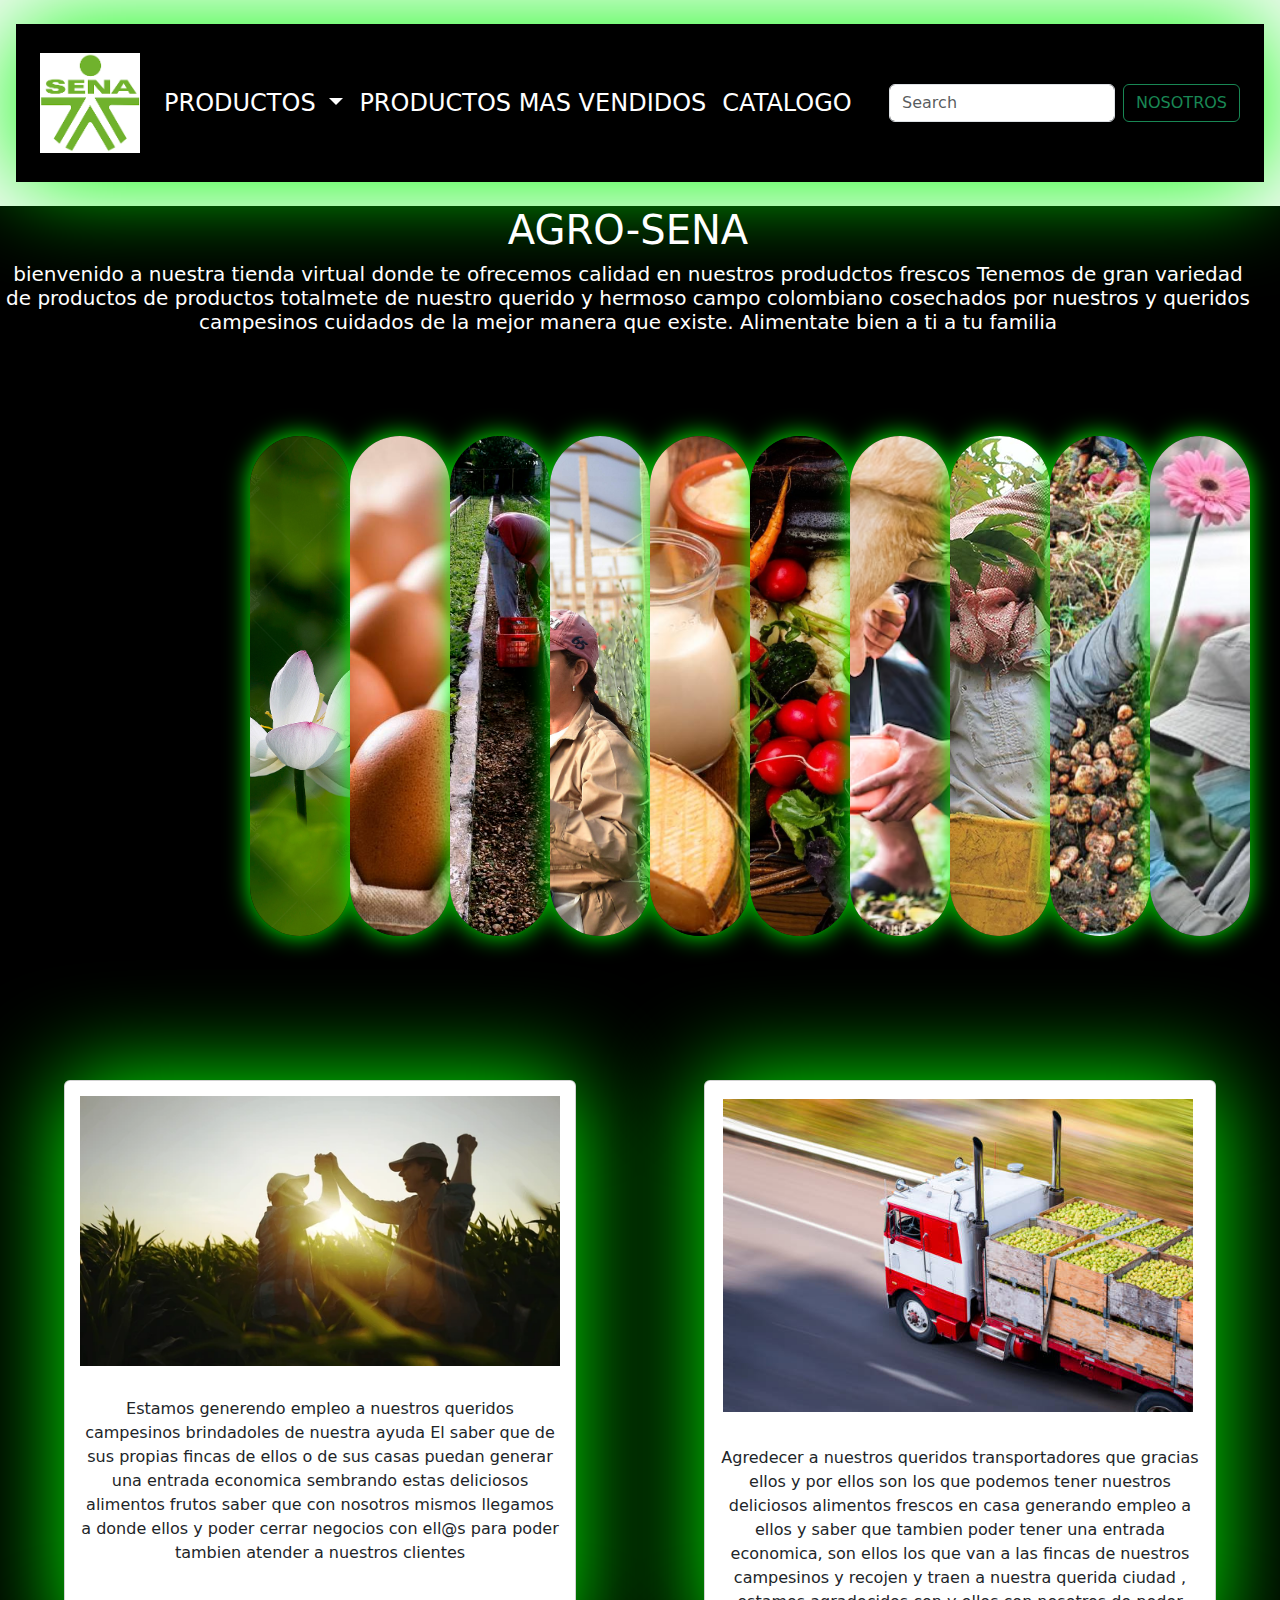
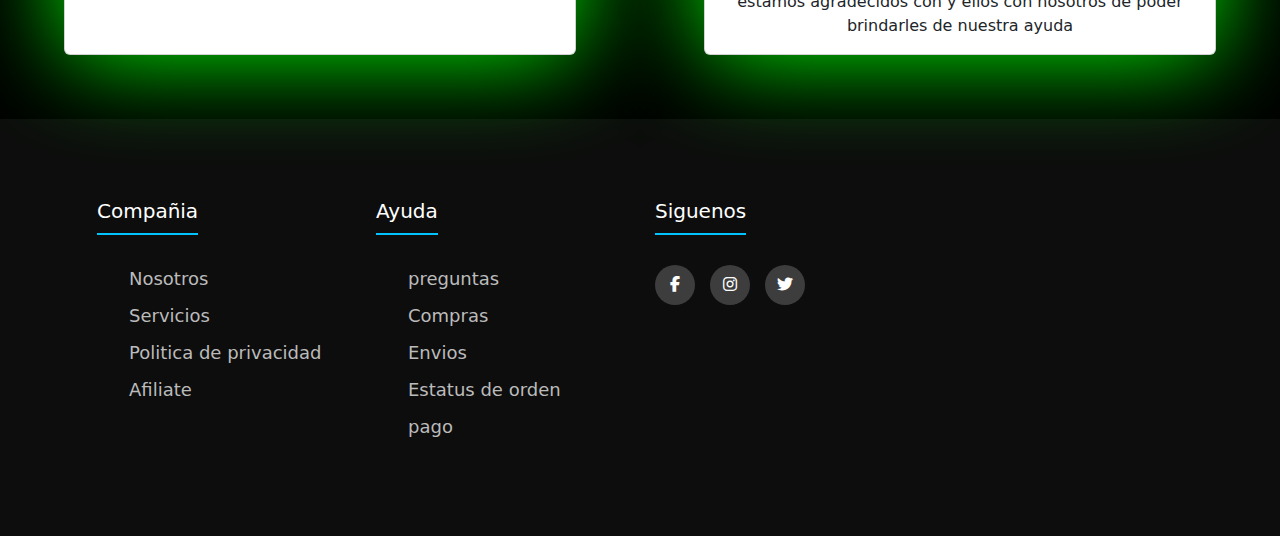
<file: proyecto/inicio/index.html>
<!doctype html>
<html lang="en">
  <head>
    <meta charset="utf-8">
    <meta name="viewport" content="width=device-width, initial-scale=1">
    <title>Bootstrap demo</title>
    <link rel="stylesheet" href="style.css">
    <link href="https://cdn.jsdelivr.net/npm/bootstrap@5.3.3/dist/css/bootstrap.min.css" rel="stylesheet" integrity="sha384-QWTKZyjpPEjISv5WaRU9OFeRpok6YctnYmDr5pNlyT2bRjXh0JMhjY6hW+ALEwIH" crossorigin="anonymous">
    <link rel="stylesheet" href="https://cdnjs.cloudflare.com/ajax/libs/font-awesome/6.2.1/css/all.min.css">    
    <link href="https://cdn.jsdelivr.net/npm/bootstrap@5.3.3/dist/css/bootstrap.min.css" rel="stylesheet" integrity="sha384-QWTKZyjpPEjISv5WaRU9OFeRpok6YctnYmDr5pNlyT2bRjXh0JMhjY6hW+ALEwIH" crossorigin="anonymous">   
    <link rel="stylesheet" href="https://cdn.jsdelivr.net/npm/bootstrap-icons@1.11.3/font/bootstrap-icons.min.css">
  </head>
  <body>
    <script src="https://cdn.jsdelivr.net/npm/bootstrap@5.3.3/dist/js/bootstrap.bundle.min.js" integrity="sha384-YvpcrYf0tY3lHB60NNkmXc5s9fDVZLESaAA55NDzOxhy9GkcIdslK1eN7N6jIeHz" crossorigin="anonymous"></script>


    <!-- NAVBAAR-->
    <nav class="navbar navbar-expand-lg bg-body-tertiary">
      <div class="container-fluid m-3 p-4  ">
        <a class="navbar-brand fs 4 active " href="#">
          <img src="imagenes1/images.png" alt="logo" width="100px">
        </a>
        <button class="navbar-toggler" type="button" data-bs-toggle="collapse" data-bs-target="#navbarSupportedContent" aria-controls="navbarSupportedContent" aria-expanded="false" aria-label="Toggle navigation">
          <span class="navbar-toggler-icon"></span>
        </button>
        <div class="collapse navbar-collapse" id="navbarSupportedContent">
          <ul class="navbar-nav me-auto mb-2 mb-lg-0">
            <li class="nav-item dropdown">
              <a class="nav-link dropdown-toggle fs-4 text-white" href="#" role="button" data-bs-toggle="dropdown" aria-expanded="false">
                PRODUCTOS
              </a>
              <ul class="dropdown-menu">
                <li><a class="dropdown-item" href="#">LACTEOS</a></li>
                <li><a class="dropdown-item" href="#">FRUTAS</a></li>
                <li><a class="dropdown-item">VERDURAS</a></li>
                <li><a class="dropdown-item" href="#">HORTALIZAS</a></li>
              </ul>
            </li>
            <li class="nav-item">
              <a class="nav-link fs-4 text-white" href="#">PRODUCTOS MAS VENDIDOS</a>
            </li>
            <li class="nav-item">
              <a class="nav-link  fs-4 text-white" aria-disabled="true">CATALOGO</a>
            </li>
          </ul>
          <form class="d-flex" role="search">
            <input class="form-control me-2" type="search" placeholder="Search" aria-label="Search">
            <button class="btn btn-outline-success" type="submit">NOSOTROS</button>
          </form>
        </div>
      </div>
    </nav>


    <!--overley-->
    <div class="overley">
      <div class="row">
        <div class="overley" >
        <h1 class="titulo text-center text-white"> AGRO-SENA </h1>
        <h5 class="parrafo col-lg-12  col-sm-12  col-sm-12 text-center text-white"> bienvenido a nuestra tienda virtual donde te ofrecemos calidad en nuestros produdctos frescos Tenemos de gran variedad de productos de productos totalmete de nuestro querido y hermoso campo colombiano cosechados por nuestros y queridos campesinos cuidados de la mejor manera que existe. Alimentate bien a ti a tu familia </h5>
        </div>
      </div>
    </div>


      <!-- CAROUSEL-->
      <div class="ctr-accordion " class="slide d-md-block w-100" alt="">
        <div class="tab">
          <img src="imagenes1/green-landscape-wallpaper-1366x768_46.jpg">
        </div>
        <div class="tab">
          <img src="imagenes1/775f26028aba0daaeeec3ce983230c28a2ba07fa.jpg">
        </div>
        <div class="tab">
          <img src="imagenes1/agrucultura.jpg">
        </div>
        <div class="tab">
          <img src="imagenes1/flora.jpg">
        </div>
        <div class="tab">
          <img src="imagenes1/lacteos.jpg">
        </div>
        <div class="tab">
          <img src="imagenes1/verduras.jpg">
        </div>
        <div class="tab">
          <img src="imagenes1/hombre-ordenando-vaca_1205-313.avif">
        </div>
        <div class="tab">
          <img src="imagenes1/campesino-portada-campo.webp">
        </div>
        <div class="tab">
          <img src="imagenes1/POSTS_181221-09.jpg">
        </div>
        <div class="tab">
          <img src="imagenes1/Foto1.jpg">
        </div>
      </div>
        </div>
      </div>


    <div class="contenedor">
      <div class="card" style="width: 32rem; box-shadow: 0 0 100px hwb(120 0% 0%); ">
        <img class="imn" src="./imagenes1/handshake-farmer-corn-business-partnership-600nw-2254418225.webp" class="card-img-top" alt="...">
        <div class="card-body">
          <p class="card-text text-center">Estamos generendo empleo a nuestros queridos campesinos brindadoles de nuestra ayuda El saber que de sus propias fincas de ellos o de sus casas puedan generar una entrada economica sembrando estas deliciosos alimentos frutos saber que con nosotros mismos llegamos a donde ellos y poder cerrar negocios con ell@s para poder tambien atender a nuestros clientes</p>
        </div>     
      </div>  
      <div class="card" style="width: 32rem; box-shadow: 0 0 100px hwb(120 0% 0%);  ">
        <img  class="imn-1"  src="./imagenes1/istockphoto-1138550166-612x612.jpg" class="card-img-top" alt="...">
        <div class="card-body">
          <p class="card-text text-center">Agredecer a nuestros queridos transportadores que gracias ellos y por ellos son los que podemos tener nuestros deliciosos alimentos frescos en casa generando empleo a ellos y saber que tambien poder tener una entrada economica, son ellos los que van a las fincas de nuestros campesinos y recojen y traen a nuestra querida ciudad , estamos agradecidos con y ellos con nosotros de poder brindarles de nuestra ayuda  </p>
        </div>
      </div>
    </div>
  </div>

  <footer class="footer">
    <div class="container">
      <div class="footer-row">
        <div class="footer-links">
          <h4>Compañia</h4>
          <ul>
            <li><a href="#">Nosotros</a></li>
            <li><a href="#">Servicios</a></li>
            <li><a href="#">Politica de privacidad</a></li>
            <li><a href="#">Afiliate</a></li>
          </ul>
        </div>
        <div class="footer-links">
          <h4>Ayuda</h4>
          <ul>
            <li><a href="#">preguntas</a></li>
            <li><a href="#">Compras</a></li>
            <li><a href="#">Envios</a></li>
            <li><a href="#">Estatus de orden</a></li>
            <li><a href="#">pago</a></li>            
          </ul>
        </div>
        <div class="footer-links">
          <h4>Siguenos</h4>
          <div class="social-link">
            <a href="#"><i class="fab fa-facebook-f"></i></a>
            <a href="#"><i class="fab fa-instagram"></i></a>
            <a href="#"><i class="fab fa-twitter"></i></a>
          </div>
        </div>
      </div>
    </div>
  </footer>
  </body>
</html>
</file>
<file: proyecto/inicio/style.css>
body{
    background-color: rgb(0, 0, 0) !important;
    text-transform: none;
    font-family: sans-serif;
}
*{
    margin: 0;
    padding: 0;
    list-style: none;
    box-sizing: border-box;
}

.ctr-accordion{
    width: 1000px;
    height: 500px;
    display: flex;
    flex-direction: row;    
    align-items: center;
    align-items: space-around;
    gap: hidden;
    margin: 230px 80px 80px 250px;
    min-width: 300px;
    
}

.tab {
    position: relative;
    width: 20%; 
    height: inherit;
    padding: 20px;
    cursor: pointer;
    transition: width 0.5s ease;
    border-radius: 25px;
    display: flex;
    justify-content: center;
}

.tab img {
    position: absolute;
    top: 0;
    left: 0;
    width: 100%;
    height: 100%;
    object-fit: cover;
    transition: all 0.5s ease;
    border-radius: 50px;
    box-shadow: 0 0 25px hwb(120 0% 0%);
}

/* Media query para pantallas pequeñas (sm) */
@media (max-width: 768px) {
    .tab {
        width: 100%; /* Cambia el ancho a 100% en pantallas pequeñas */
        padding: 0; /* Elimina el padding para ocupar todo el ancho */
    }
    
    .tab img {
        border-radius: 10px; /* Redondea las esquinas en pantallas pequeñas */
    }
}


.tab:hover{
    width: 120%;
}

.container-fluid{
    box-shadow: 0 0 45px rgba(255, 0, 230, 0.5); 
    background-color: rgb(0, 0, 0);
    box-shadow: 0 0 100px hwb(120 0% 0%); 
}

.overley{ 
    width: 100%;
    height: 100%;
    text-align: center;
    position: absolute; 
    content: #fff;
    margin: 80px, 0, 30px, 15px ;

}


.contenedor{
    display: flex;
    justify-content: center;
}

.card{
    display: flex;
    justify-content: center;
    margin: 5%;
    width: 500px;
    height: 350px;

}

.imn{
    width: 480px;
    margin: 15px;
}

card-1{
    display: flex;
    justify-content: center;
}

.imn-1{
    width: 470px;
    margin: 18px;
}

.cotainer{
    max-width: 1200px;
    margin: 0 auto;
}

.footer{
    background-color: rgb(13, 13, 13);
    padding: 80px 0;
    
}

.footer-row{
    display: flex;
    flex-wrap: wrap;
}

.footer-links{
    width: 25%;
    padding: 0 15px;
}

.footer-links h4{
    font-size: 20px;
    color: #fff;
    margin-bottom: 30px;
    font-weight: 500;
    border-bottom: 2px solid #00c3ff;
    padding-bottom: 10px;
    display: inline-block;
}

.footer-links ul li a {
    font-size: 18px;
    text-decoration: none;
    color: #BBBBBB;
    display: block;
    margin-bottom: 10px;
    transition:  all .3s ease;
}

.footer-links ul li a:hover{
    color: #fff;
    padding-left: 6px;
}

.social-link a{
    display: inline-block;
    min-height: 40px;
    width: 40px;
    background-color: rgba(255, 255, 255, 0.2);
    margin: 0 10px 10px 0;
    text-align: center;
    line-height: 40px;
    border-radius: 50%;
    color: white;
    transition: all .5s ease;
}

.social-link a:hover{
    background-color: aqua;
}
@media(max-width:991px){
    .footer-row{
        text-align: center;
    }
    .footer-links{
        width: 100%;
        margin-bottom: 30px;
    }
}
</file>
